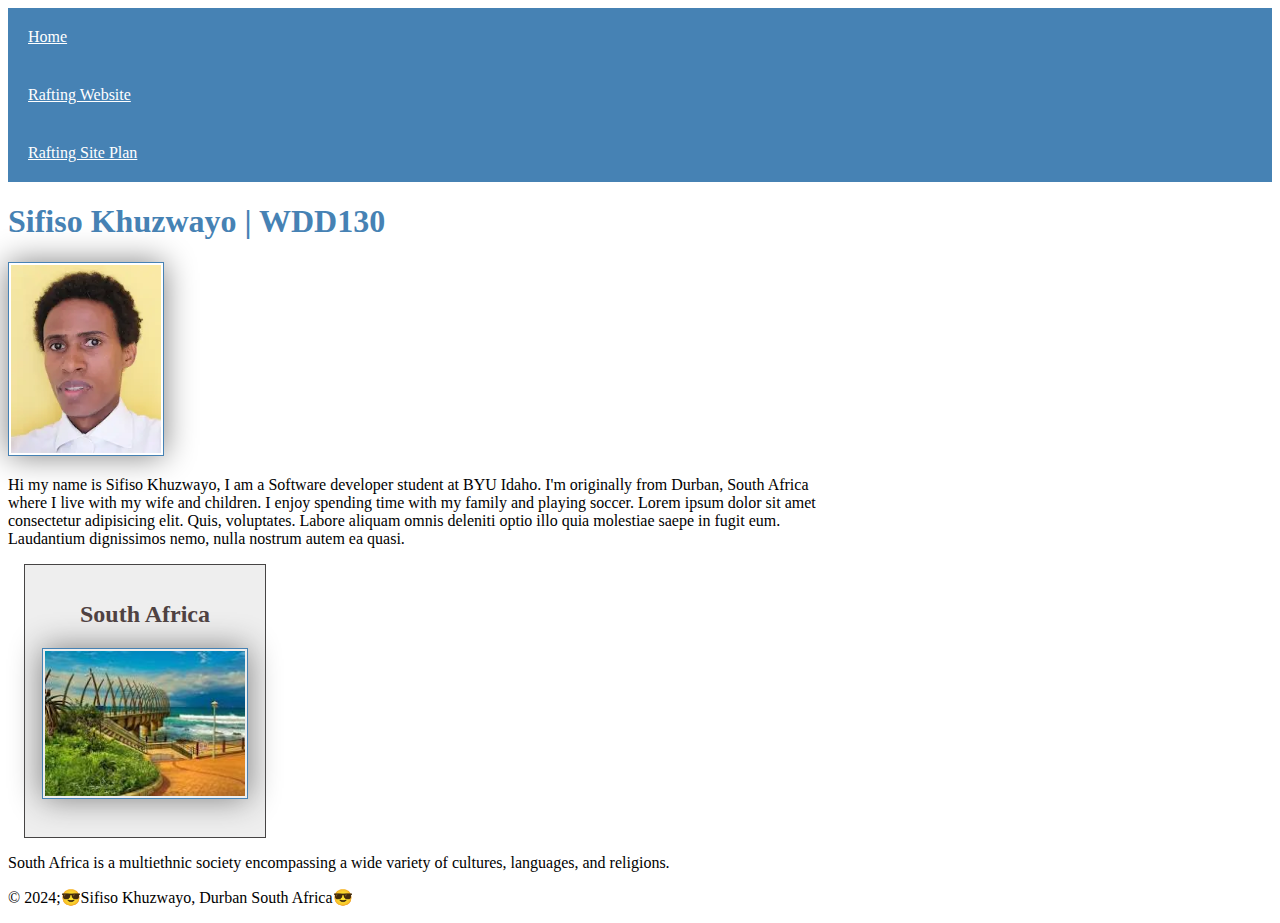
<file: index.html>
<!DOCTYPE html>
<html lang="en-US">
    <head>
        <meta charset="utf-8">
        <meta name="viewport" content="width=device-width,initial-scale=1.0">
        <title>Sifiso Khuzwayo | WDD130</title>
        <link rel="stylesheet" href="styles/styles.css">
        <meta name="description " content="Sifiso Khuzwayo| Profile| Home page| WDD130">
        <meta name="author" content="Sifiso Basil Khuzwayo">
    </head>
    <body>
        <header>
            <nav>
                <a href="#">Home</a>
                <a href="wwr/">Rafting Website</a>
                <a href="wwr/site-plan-rafting.html">Rafting Site Plan</a>
            </nav>
        </header>
        <main>
            <h1>Sifiso Khuzwayo | WDD130</h1>
            <img src="images/profile.webp" alt="Sifiso Image" width="200">
             <p>Hi my name is Sifiso Khuzwayo, I am a Software developer student at BYU Idaho. I'm originally from Durban, South Africa where I live with my wife and children.
                I enjoy spending time with my family and playing soccer. Lorem ipsum dolor sit amet 
                consectetur adipisicing elit. Quis, voluptates. Labore aliquam omnis deleniti optio 
                illo quia molestiae saepe in fugit eum. Laudantium dignissimos nemo,
                nulla nostrum autem ea quasi.
            </p>
        </main>
        <aside>
            <h2>South Africa</h2>
            <img src="images/south_africa.jpeg" alt="south africa" width="200">
        </aside>
    <p>South Africa is a multiethnic society encompassing a wide variety of cultures,
        languages, and religions.</P>
        <footer>
            <p>&copy; 2024;😎Sifiso Khuzwayo, Durban South Africa😎</p>
        </footer>
    </body>
</html>
</file>
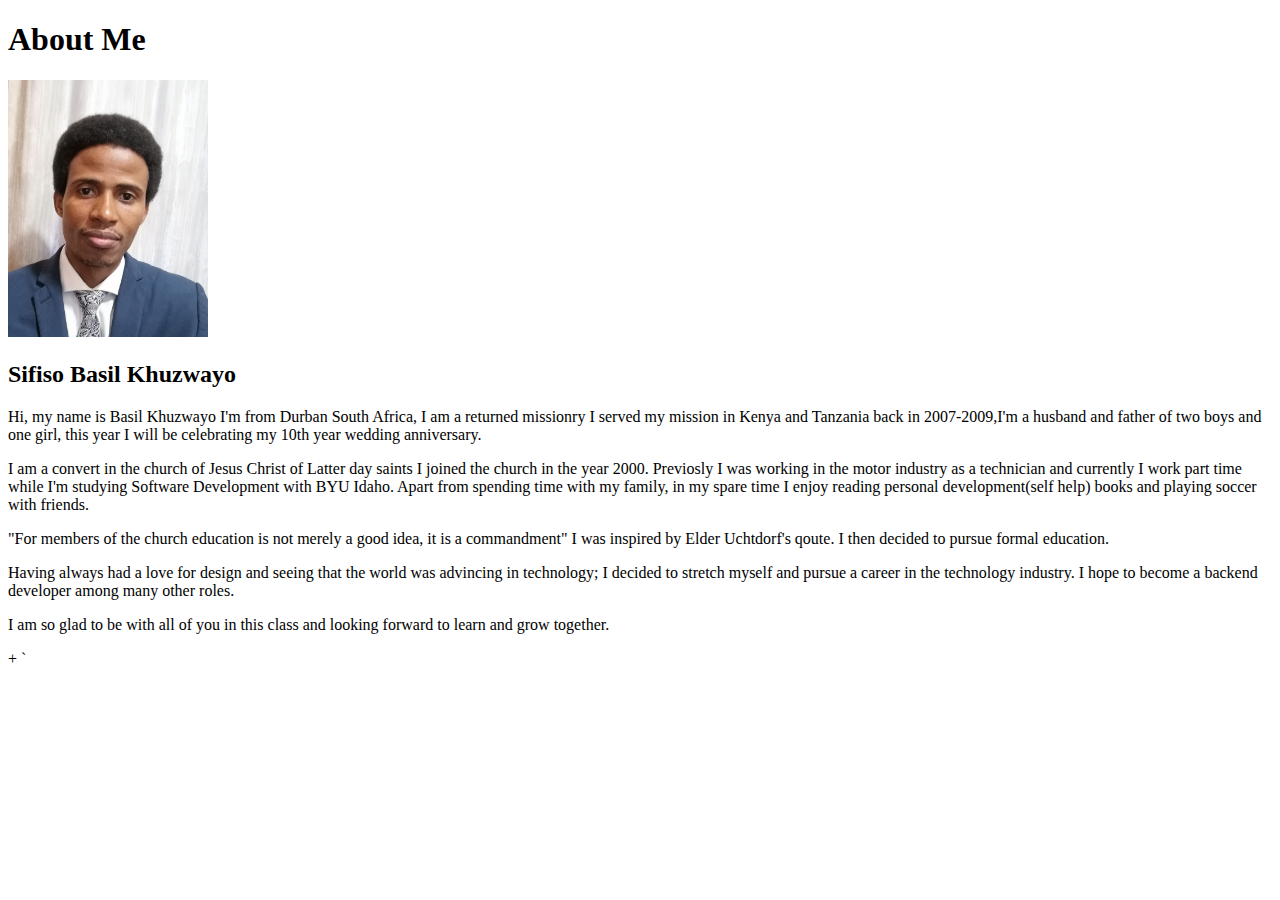
<file: aboutme/index.html>
<!DOCTYPE html>
<html lang="en">
<head>
    <meta charset="UTF-8">
    <meta name="viewport" content="width=device-width, initial-scale=1.0">
    <title>All About Me</title>
</head>
<body>
    <h1>About Me</h1>
    <img src="images/profilepic.jpg" width="200">
    <h2>Sifiso Basil Khuzwayo</h2>
    <p>Hi, my name is Basil Khuzwayo I'm from Durban South Africa, I am a returned missionry 
       I served my mission in Kenya and Tanzania back in 2007-2009,I'm a husband and father of two boys and one girl, 
       this year I will be celebrating my 10th year wedding anniversary.</p>
    <p>I am a convert in the church of Jesus Christ of Latter day saints I joined the church in the year 2000.
       Previosly I was working in the motor industry as a technician and currently I work part time while I'm studying
       Software Development with BYU Idaho. Apart from spending time with my family, in my spare time I enjoy reading personal
       development(self help) books and playing soccer with friends.</p>
    <P>"For members of the church education is not merely a good idea, it is a commandment" I was inspired 
        by Elder Uchtdorf's qoute. I then decided to pursue formal education.</p>
        Having always had a love for design and seeing that the world was advincing in technology; 
        I decided to stretch myself and pursue a career in the technology industry.
        I hope to become a backend developer among many other roles.</P>       
    <p>I am so glad to be with all of you in this class and looking forward to learn and grow together.</p>
+
    
    
</body>
</html>`
</file>
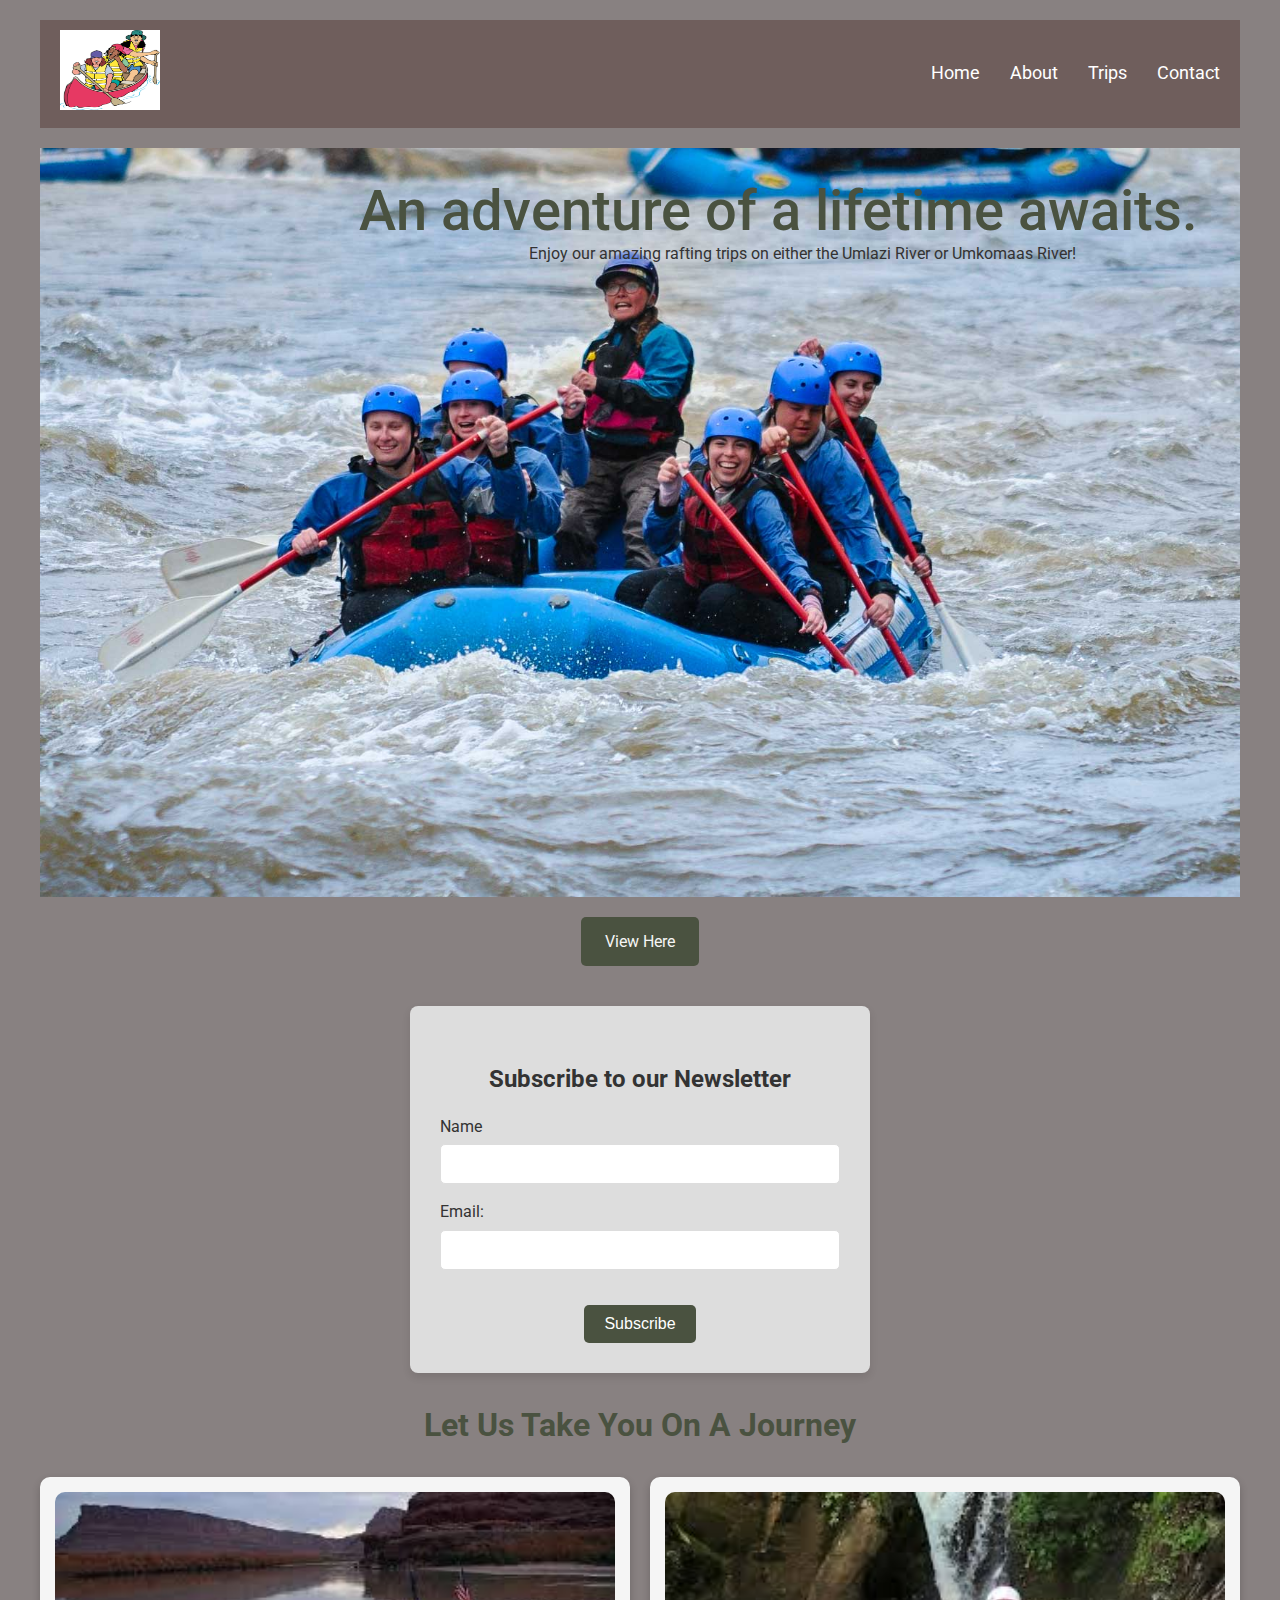
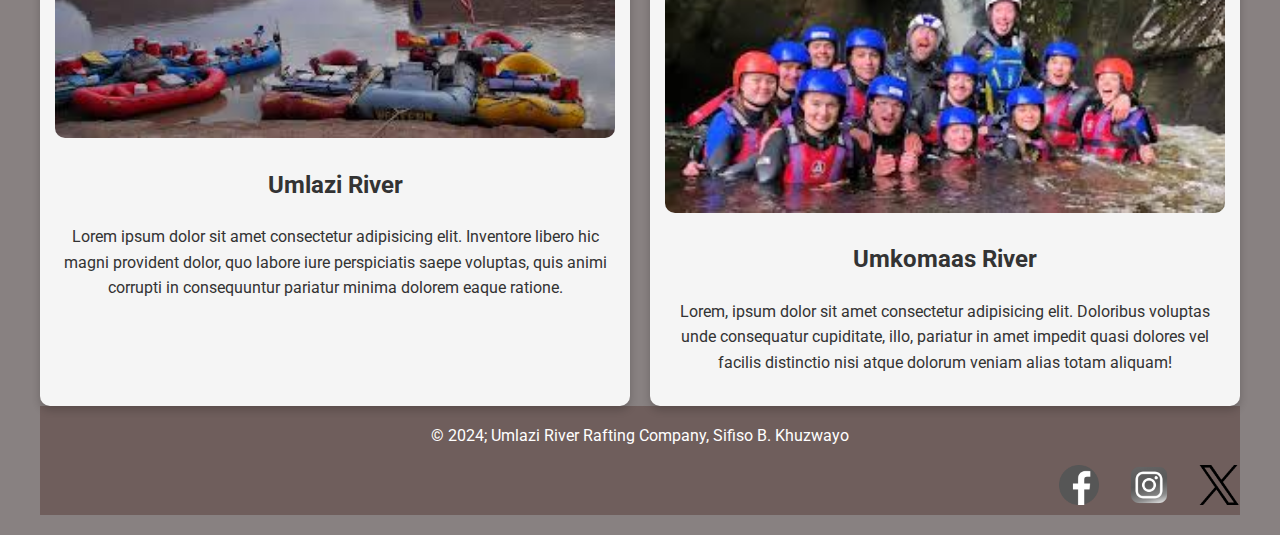
<file: wwr/index.html>
<!DOCTYPE html>
<html lang="en-US">
<head>
    <meta charset="utf-8">
    <meta name="viewport" content="width=device-width, initial-scale=1.0">
    <meta name="description" content="Contact information">
    <meta name="author" content="Sifiso Khuzwayo">
    <link rel="stylesheet" href="styles/rafting.css">
    
    <!--Google Font link references to the fonts and font styles that will be used. -->
    <link rel="preconnect" href="https://fonts.googleapis.com">
    <link rel="preconnect" href="https://fonts.gstatic.com" crossorigin>
    <link href="https://fonts.googleapis.com/css2?family=Roboto:wght@100;400&display=swap" rel="stylesheet">

    <title>Home Page</title>
</head>

<body>
    <header>
        <div class="logo">
            <img src="images/logo.jpg" height="80" alt="logo">
        </div>
        <nav>
            <a href="index.html">Home</a>
            <a href="about.html">About</a>
            <a href="trips.html">Trips</a>
            <a href="contact.html">Contact</a>
        </nav>
    </header>

    <main>
        <div class="hero">
            <h1>An adventure of a lifetime awaits.</h1>
            <img src="images/home_hero.jpeg" height="300" alt="home hero image">
            <p>Enjoy our amazing rafting trips
               on either the Umlazi River or Umkomaas River!</p>
            <div class="View_Here_Butoon"> 
                <a href="trips.html" class="button">View Here</a>
            </div>  
        </div>

        
    
        <!-- Newsletter section -->
        <section class="Newsletter-form">
           <h3>Subscribe to our Newsletter</h3>
           <form action="#" method="POST">
               <label for="name">Name</label>
               <input type="text" id="name" name="name" required>
               <label for="email">Email:</label>
               <input type="email" id="email" name="email" required>
               <button type="subscribe" class="subscribe-button">Subscribe</button>
           </form>

        </section>

        <section class="adventur">
            <h2 class="adventur-h2">Let Us Take You On A Journey</h2>
            <div class="adventur-grid">
                <figure>
                    <img src="images/calltoaction01.jpeg" alt="Umlazi River Image">
                    <h2>Umlazi River</h2>
                    <p>
                        Lorem ipsum dolor sit amet consectetur adipisicing elit. 
                        Inventore libero hic magni provident dolor, quo labore iure perspiciatis saepe voluptas, quis animi corrupti in consequuntur pariatur minima dolorem eaque ratione.
            
                      </p>
                </figure>
                <figure>
                    <img src="images/calltoaction02.jpeg" alt="Umkomaas River Image">
                    <h2>Umkomaas River</h2>
                    <p>
                        Lorem, ipsum dolor sit amet consectetur adipisicing elit. 
                        Doloribus voluptas unde consequatur cupiditate, illo, pariatur in amet impedit quasi dolores vel facilis distinctio nisi atque dolorum veniam alias totam aliquam!
                    
                      </p>

                </figure>
            </div>
        </section>    

    </main>
    <footer>
        <p class="copyright">&copy; 2024; Umlazi River Rafting Company, Sifiso B. Khuzwayo</p>
        <nav class="sociallinks">
            <a href="https://facebook.com"><img src="images/facebook.webp" alt="Facebook"></a>
            <a href="https://instagram.com"><img src="images/instagram.webp" alt="Instagram"></a>
            <a href="https://twitter.com"><img src="images/twitta.webp" alt="Twitter"></a>
        </nav>
    </footer>
</file>
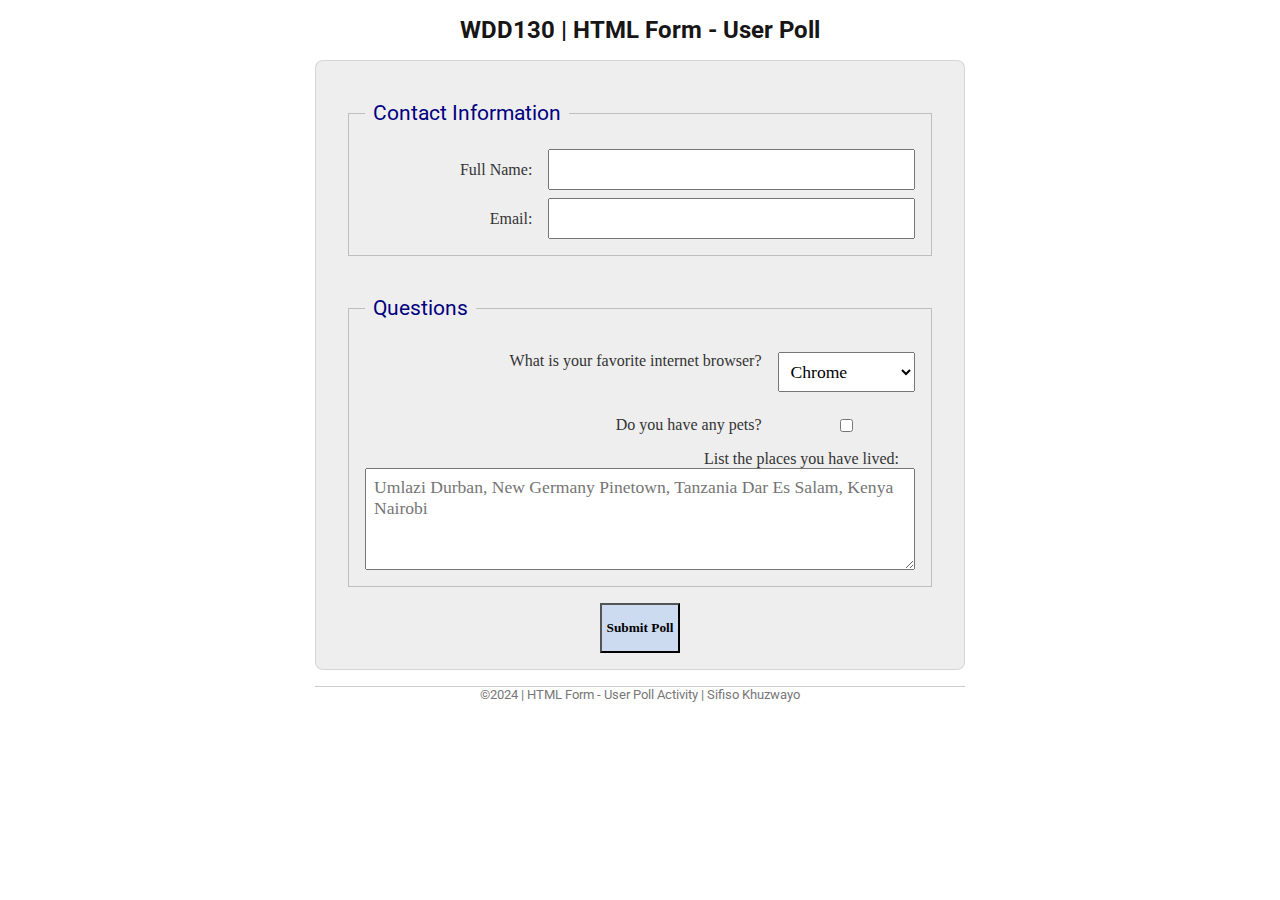
<file: week05/poll-form.html>
<!DOCTYPE html>
<html lang="en">
<head>
    <meta charset="utf-8">
    <meta name="viewport" content="width=device-width, initial-scale=1.0">
    <link rel="stylesheet" href="styles/poll-form.css">
    <!--Google Font link references to the fonts and font styles that will be used. -->
    <link rel="preconnect" href="https://fonts.googleapis.com">
    <link rel="preconnect" href="https://fonts.gstatic.com" crossorigin>
    <link href="https://fonts.googleapis.com/css2?family=Roboto:wght@100;400&display=swap" rel="stylesheet">
    <title>WDD 130 | HTML Form - User Poll</title>
</head>
<body>
    <header>
        <h1>WDD130 | HTML Form - User Poll</h1>
    </header>
    <main>
        <form>
            <fieldset>
                <legend>Contact Information</legend>
                <div class="form-item column2">
                    <label for="fullname">Full Name:</label>
                    <input type="text" id="fullname" name="fullname">
                </div>

                <div class=" form-item column2">
                    <label for="useremail">Email:</label>
                    <input type="email" id="useremail" name="useremail">
                </div>
               
            </fieldset>

            <fieldset>
                <legend>Questions</legend>
                <div class="column1">
                    <label for="browser">What is your favorite internet browser?</label>
                    <select id="browser" name="browser">
                        <option value="chrome">Chrome</option>
                        <option value="firefox">Firefox</option>
                        <option value="safari">Safari</option>
                        <option value="edge">Edge</option>
                        <option value="brave">Brave</option>
                        <option value="other">Other</option>
                    </select>
                </div>
                

                <div class= "form-item column1">
                    <label for="pet">Do you have any pets?</label>
                    <input type="checkbox" id="pet" name="pet">
                </div>

                <div class="form-item">
                    <label for="feedback">List the places you have lived:</label>
                    <textarea id="feedback" name="feedback"  rows="4" placeholder="Umlazi Durban, New Germany Pinetown, Tanzania Dar Es Salam, Kenya Nairobi"></textarea>

                </div>

            </fieldset>
            <button class="submit-button">Submit Poll</button>
            <!-- <button type="submit">Submit Poll</button> -->
        </form>
    </main>
    <footer>
        <p>&copy;2024 | HTML Form - User Poll Activity | Sifiso Khuzwayo</p>
    </footer>
    
</body>
</html>
</file>
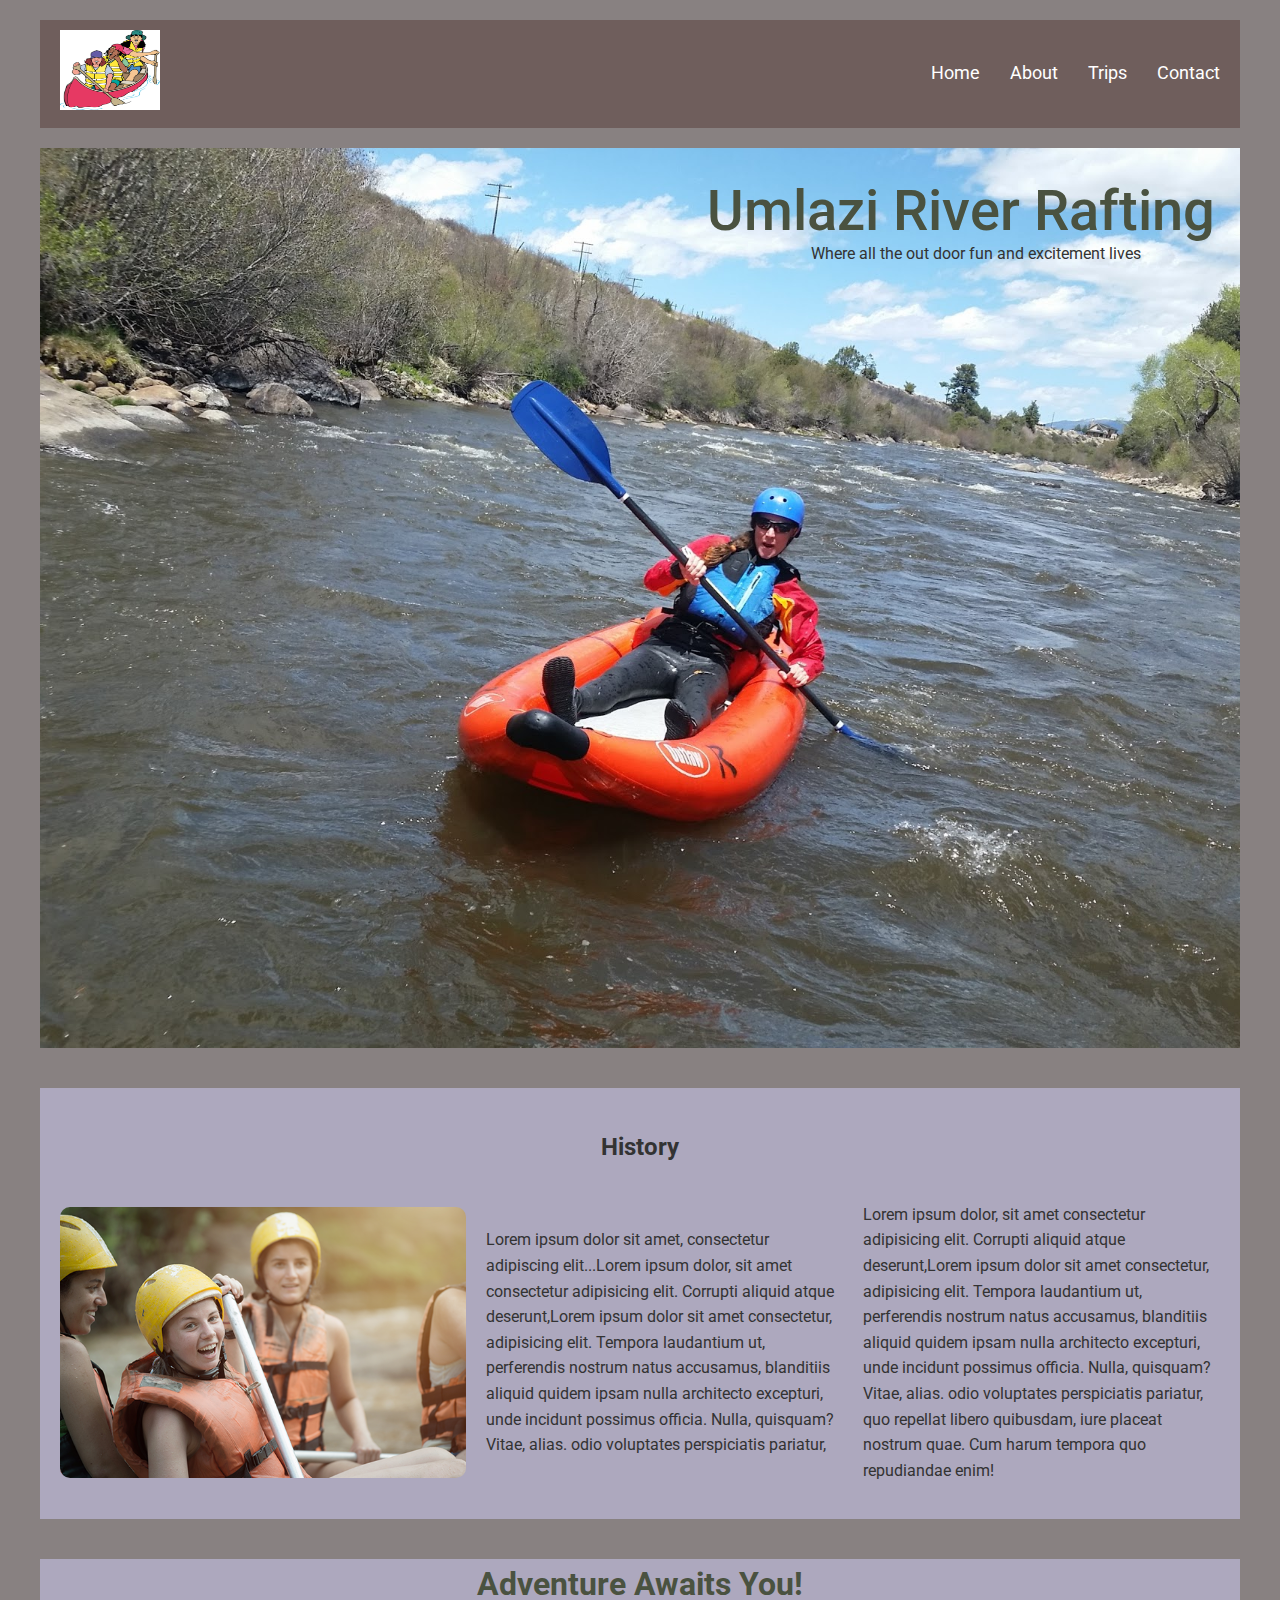
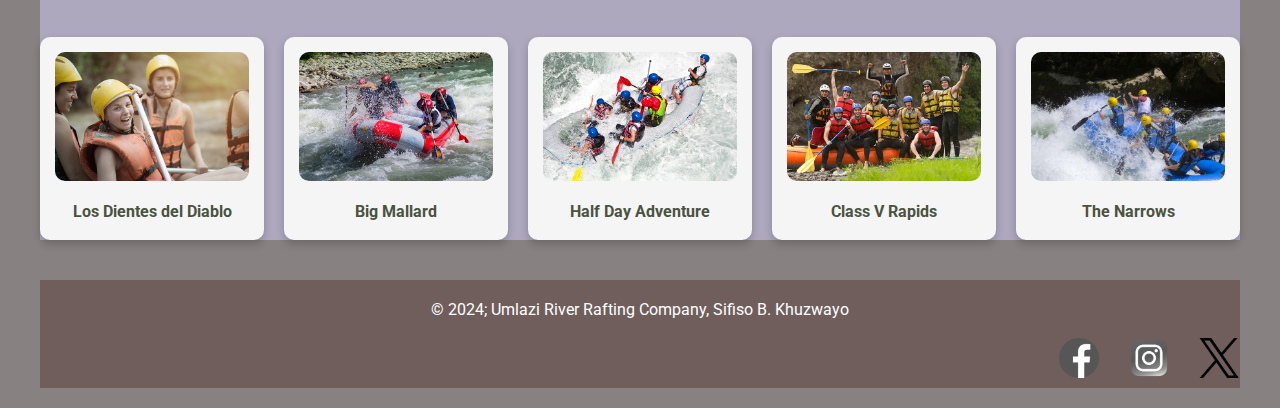
<file: wwr/about.html>
<!DOCTYPE html>
<html lang="en-US">
<head>
    <meta charset="utf-8">
    <meta name="viewport" content="width=device-width, initial-scale=1.0">
    <link rel="stylesheet" href="styles/rafting.css">

    <!--Google Font link references to the fonts and font styles that will be used. -->
    <link rel="preconnect" href="https://fonts.googleapis.com">
    <link rel="preconnect" href="https://fonts.gstatic.com" crossorigin>
    <link href="https://fonts.googleapis.com/css2?family=Roboto:wght@100;400&display=swap" rel="stylesheet">

    <title>Whitewater Rafting</title>
</head>

<body>
    <header>
        <div class="logo">
            <img src="images/logo.jpg" height="80" alt="logo">
        </div>
        <nav>
            <a href="index.html">Home</a>
            <a href="about.html">About</a>
            <a href="trips.html">Trips</a>
            <a href="contact.html">Contact</a>
        </nav>
    </header>

    <main>
        <!-- Hero Section -->
        <div class="hero">
            <h1>Umlazi River Rafting</h1>
            <img src="images/hero_image.jpg" height="300" alt="Hero Image">
            <p>Where all the out door fun and excitement lives</p>
        </div>

        <!-- History Section -->
        <section class="history">
            <h2 class="history-h2">History</h2>
            <div class="history-content">
                <p>Lorem ipsum dolor sit amet, consectetur adipiscing elit...Lorem ipsum dolor, sit amet consectetur adipisicing elit.
                   Corrupti aliquid atque deserunt,Lorem ipsum dolor sit amet consectetur,
                   adipisicing elit. Tempora laudantium ut, perferendis nostrum natus accusamus,
                   blanditiis aliquid quidem ipsam nulla architecto excepturi,
                   unde incidunt possimus officia. Nulla, quisquam? Vitae, alias. 
                   odio voluptates perspiciatis pariatur,</p>
                <p class="history-second-para p">Lorem ipsum dolor, sit amet consectetur adipisicing elit. Corrupti aliquid atque deserunt,Lorem ipsum dolor sit amet consectetur,
                   adipisicing elit. Tempora laudantium ut, perferendis nostrum natus accusamus,
                   blanditiis aliquid quidem ipsam nulla architecto excepturi,
                   unde incidunt possimus officia. Nulla, quisquam? Vitae, alias. 
                   odio voluptates perspiciatis pariatur, quo repellat libero quibusdam, 
                   iure placeat nostrum quae. Cum harum tempora quo repudiandae enim!</p>
                <img src="images/adventure_01.png" alt="History Image">
            </div>
        </section>

        <!-- Adventure Section -->
        <section class="adventure">
            <h2 class="adventure-h2">Adventure Awaits You!</h2>
            <div class="adventure-grid">
                <figure>
                    <img src="images/adventure_01.png" alt="Los Dientes del Diablo">
                    <figcaption>Los Dientes del Diablo</figcaption>
                </figure>
                <figure>
                    <img src="images/adventure_02.jpg" alt="Big Mallard">
                    <figcaption>Big Mallard</figcaption>
                </figure>
                <figure>
                    <img src="images/adventure_03.jpg" alt="Half Day Adventure">
                    <figcaption>Half Day Adventure</figcaption>
                </figure>
                <figure>
                    <img src="images/adventure_04.jpg" alt="Class V Rapids">
                    <figcaption>Class V Rapids</figcaption>
                </figure>
                <figure>
                    <img src="images/adventure_05.jpg" alt="The Narrows">
                    <figcaption>The Narrows</figcaption>
                </figure>
            </div>
        </section>
    </main>

    <footer>
        <p class="copyright">&copy; 2024; Umlazi River Rafting Company, Sifiso B. Khuzwayo</p>
        <nav class="sociallinks">
            <a href="https://facebook.com"><img src="images/facebook.webp" alt="Facebook"></a>
            <a href="https://instagram.com"><img src="images/instagram.webp" alt="Instagram"></a>
            <a href="https://twitter.com"><img src="images/twitta.webp" alt="Twitter"></a>
        </nav>
    </footer>
</body>
</html>
</file>
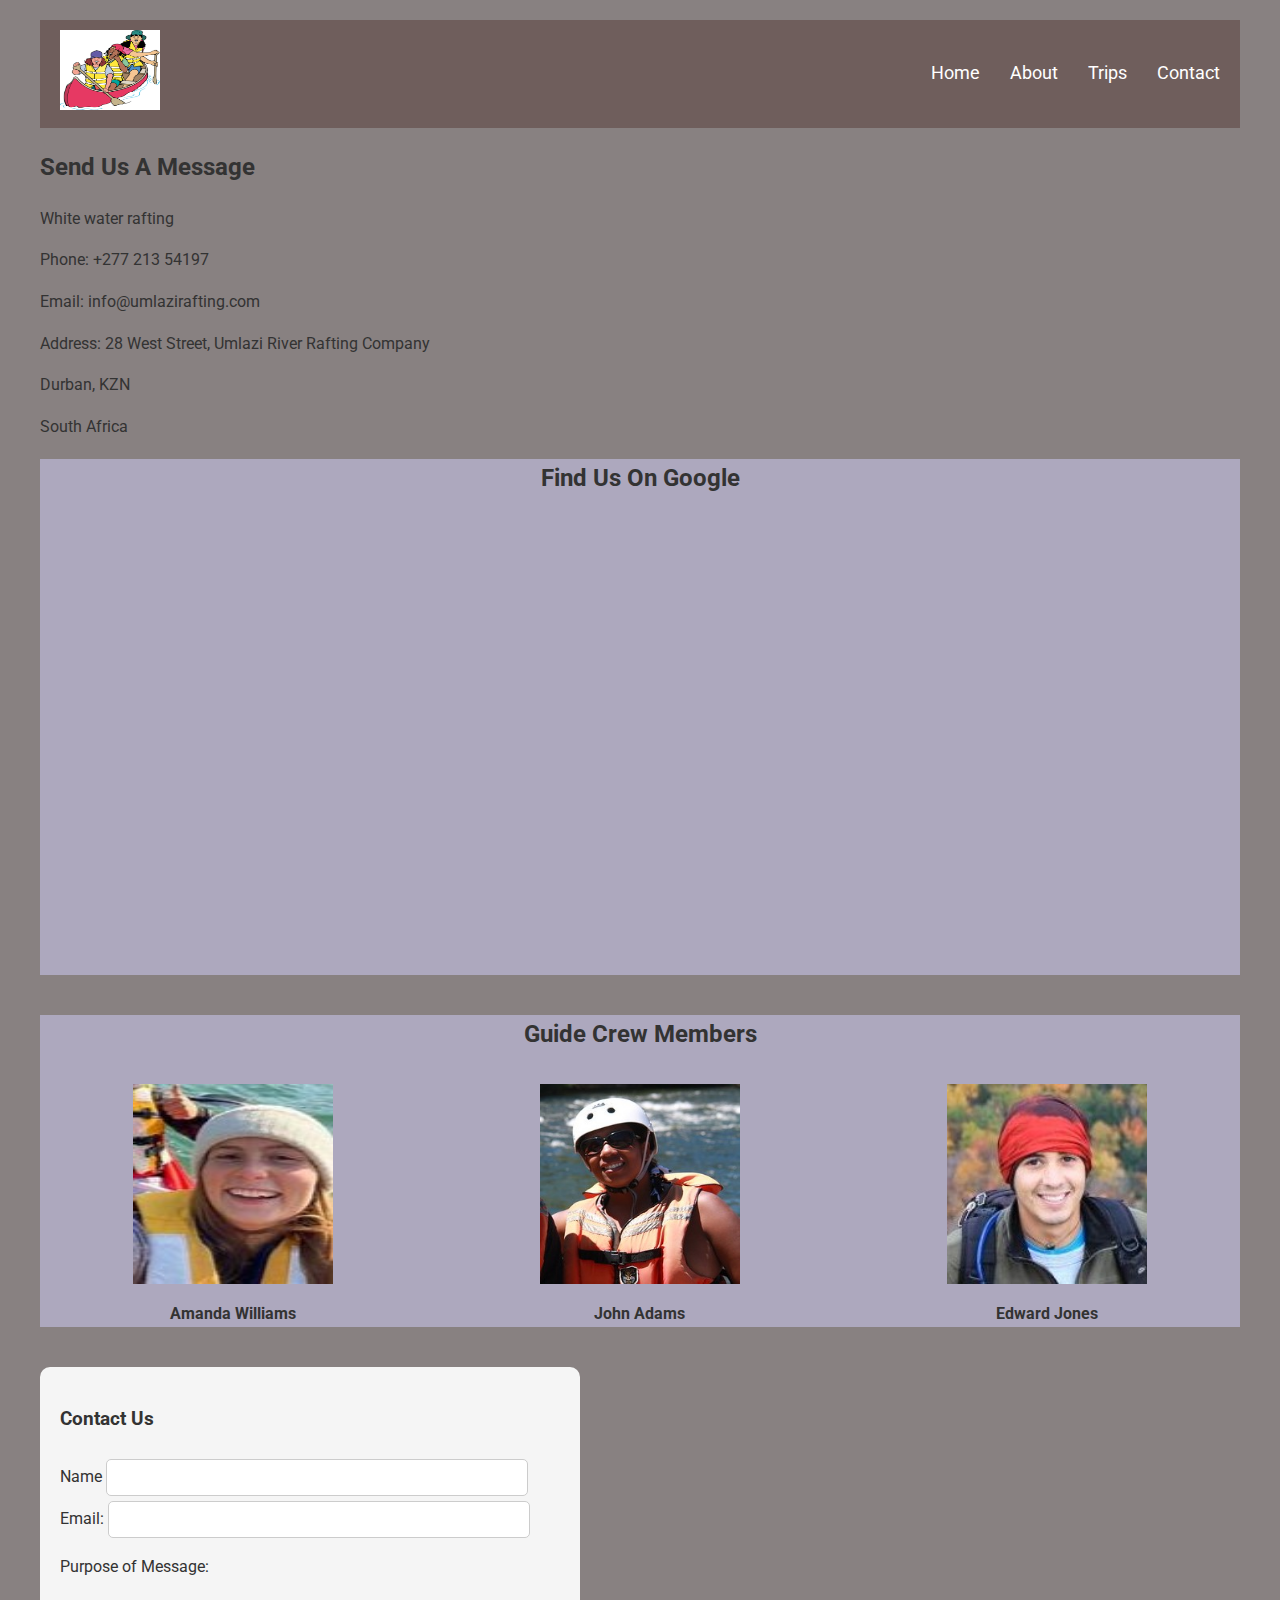
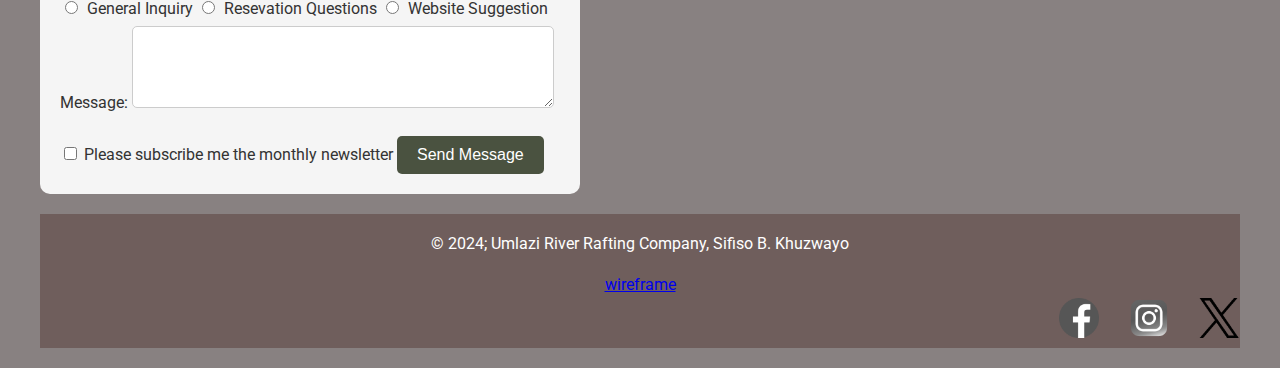
<file: wwr/contact.html>
<!DOCTYPE html>
<html lang="en-US">
<head>
    <meta charset="utf-8">
    <meta name="viewport" content="width=device-width, initial-scale=1.0">
    <meta name="description" content="Contact information">
    <meta name="author" content="Sifiso Khuzwayo">
    <link rel="stylesheet" href="styles/rafting.css">
    
    <!--Google Font link references to the fonts and font styles that will be used. -->
    <link rel="preconnect" href="https://fonts.googleapis.com">
    <link rel="preconnect" href="https://fonts.gstatic.com" crossorigin>
    <link href="https://fonts.googleapis.com/css2?family=Roboto:wght@100;400&display=swap" rel="stylesheet">

    <title>Contact Us Page</title>
</head>

<body>
    <header>
        <div class="logo">
            <img src="images/logo.jpg" height="80" alt="logo">
        </div>
        <nav>
            <a href="index.html">Home</a>
            <a href="about.html">About</a>
            <a href="trips.html">Trips</a>
            <a href="contact.html">Contact</a>
        </nav>
    </header>


    <main class="contacts">

        <!-- Contacts Us Section -->
        <h2>Send Us A Message</h2>
        <p>White water rafting</p>
        <p>Phone: +277 213 54197</p>
        <p>Email: info@umlazirafting.com</p>
        <p>Address: 28 West Street, Umlazi River Rafting Company</p>
        <p>Durban, KZN</p>
        <p>South Africa</p>
    

        <div class="map">
            <h2>Find Us On Google</h2>
            <iframe src="https://www.google.com/maps/embed?pb=!1m16!1m12!1m3!1d84895.3515700831!2d30.533272442835443!3d-29.852189407792675!2m3!1f0!2f0!3f0!3m2!1i1024!2i768!4f13.1!2m1!1smlazi%20river%20map!5e0!3m2!1sen!2sza!4v1729953748570!5m2!1sen!2sza" width="600" height="450" style="border:0;" allowfullscreen="" loading="lazy" referrerpolicy="no-referrer-when-downgrade"></iframe>
        </div>

        <!-- employee section -->
        <section class="guide-crew">
            <h2 class="guide-crew h3">Guide Crew Members</h2>
            <div class="employee">
                <figure>
                    <img src="images/employee_01.jpeg" alt="employee_01">
                    <figcaption>Amanda Williams</figcaption>
                </figure>
                <figure>
                    <img src="images/employee_02.jpg" alt="employee_02">
                    <figcaption>John Adams</figcaption>
                </figure>
                <figure>
                    <img src="images/employee_03.jpg" alt="employee_03">
                    <figcaption>Edward Jones</figcaption>
                </figure>
            </div>
        </section>


        <!-- Contact us form section -->
        <section class="contact-form">
            <h3>Contact Us</h3>
            <form action="#" method="POST">
                <label for="name">Name</label>
                <input type="text" id="name" name="name" required>

                <label for="email">Email:</label>
                <input type="email" id="email" name="email" required>

                <p>Purpose of Message:</p>
                <label><input type="radio" name="purpose" value="general" required> General Inquiry</label>
                <label><input type="radio" name="purpose" value="resevation"> Resevation Questions</label>
                <label><input type="radio" name="purpose" value="suggestion"> Website Suggestion</label>
                
                <label for="message">Message:</label>
                <textarea id="message" rows="4" required></textarea>
                
                <label><input type="checkbox" name="subscribe"> Please subscribe me the monthly newsletter</label>
                <button type="submit" class="submit-button">Send Message</button>
            </form>

        </section>
    </main>

    <footer>
        <p class="copyright">&copy; 2024; Umlazi River Rafting Company, Sifiso B. Khuzwayo</p>
        <a href="<a>https://app.moqups.com/5ovZMQdKw3r4xnV0n766iAgDMpJI10lC/view/page/ad64222d5</a>">wireframe</a>
        <nav class="sociallinks">
            <a href="https://facebook.com"><img src="images/facebook.webp" alt="Facebook"></a>
            <a href="https://instagram.com"><img src="images/instagram.webp" alt="Instagram"></a>
            <a href="https://twitter.com"><img src="images/twitta.webp" alt="Twitter"></a>
        </nav>
    </footer>
</body>
</html>
</file>
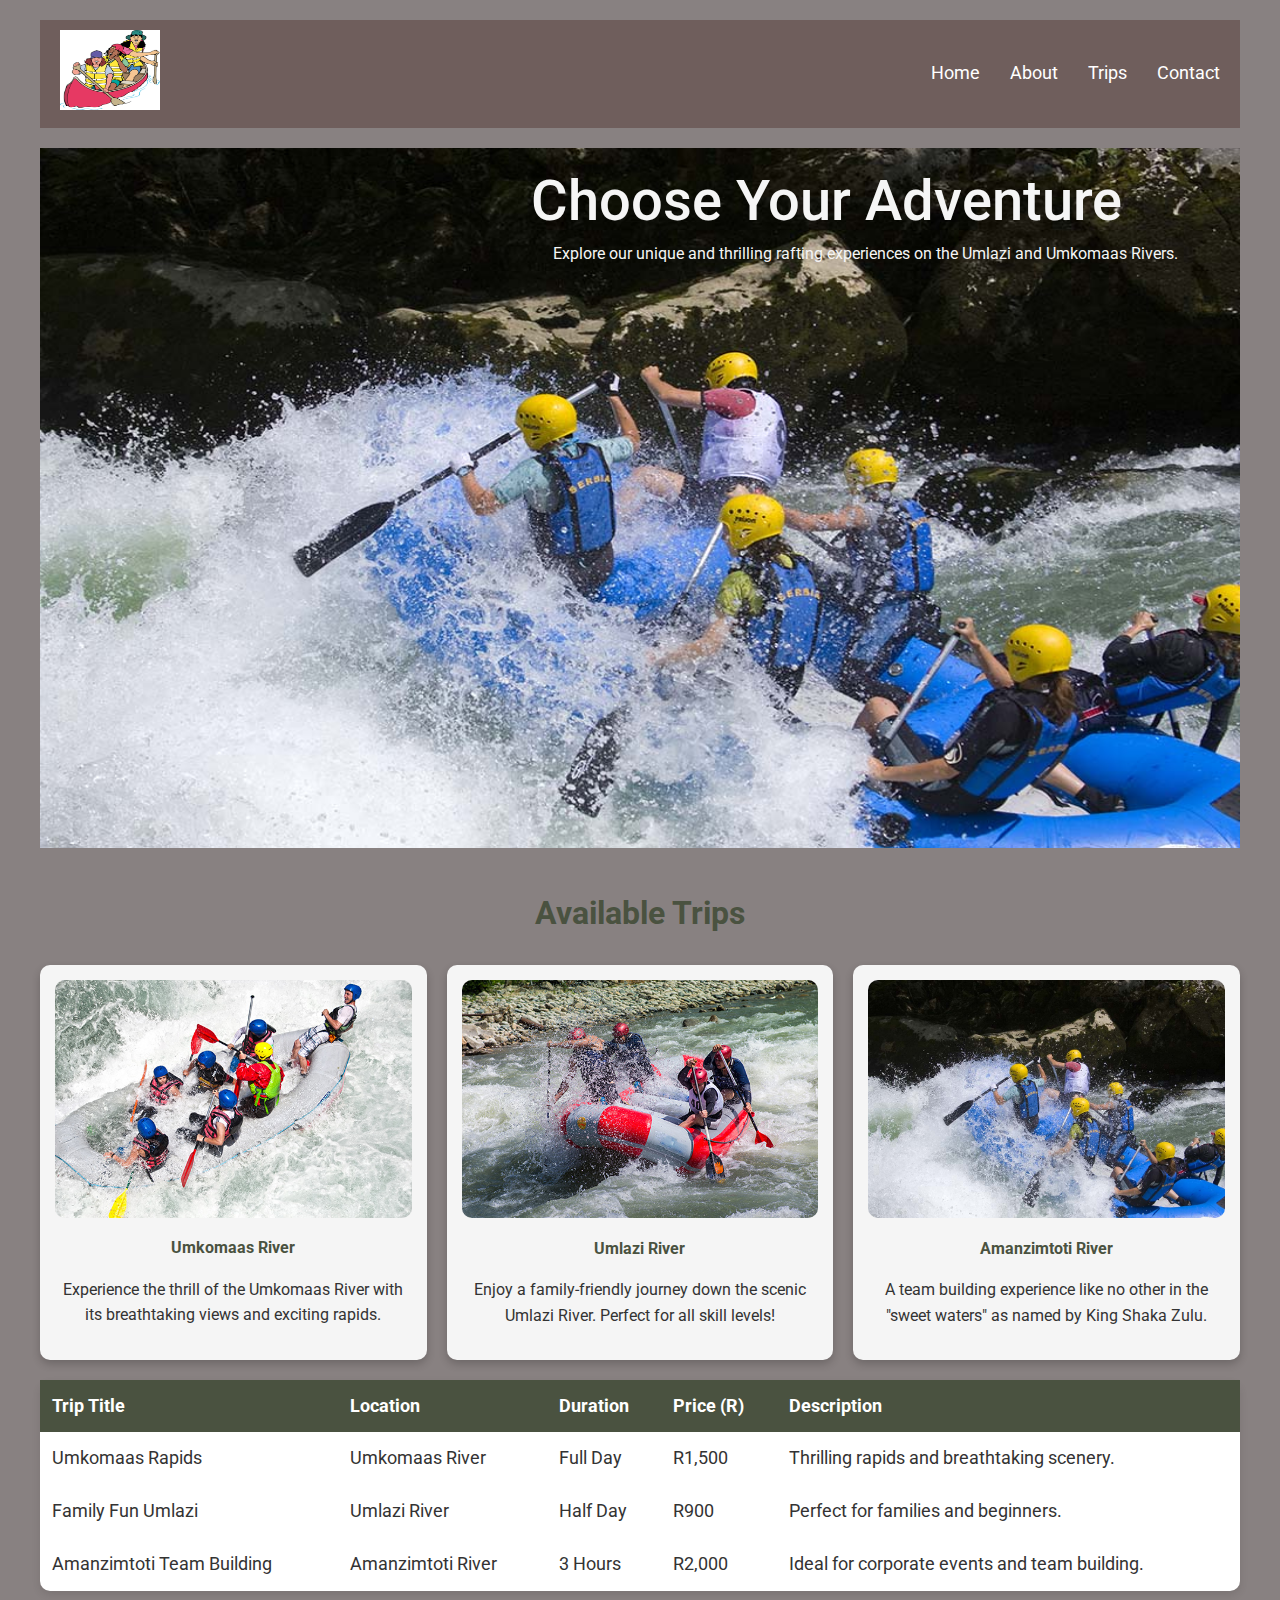
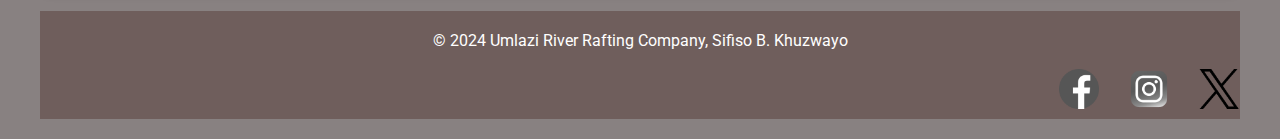
<file: wwr/trips.html>
<!DOCTYPE html>
<html lang="en-US">
<head>
    <meta charset="utf-8">
    <meta name="viewport" content="width=device-width, initial-scale=1.0">
    <meta name="description" content="Explore our exciting river rafting trips">
    <meta name="author" content="Sifiso Khuzwayo">
    <link rel="stylesheet" href="styles/rafting.css">
    
    <!--Google Font link references to the fonts and font styles that will be used. -->
    <link rel="preconnect" href="https://fonts.googleapis.com">
    <link rel="preconnect" href="https://fonts.gstatic.com" crossorigin>
    <link href="https://fonts.googleapis.com/css2?family=Roboto:wght@100;400&display=swap" rel="stylesheet">

    <title>Trips</title>
</head>


<body>
    <header>
        <div class="logo">
            <img src="images/logo.jpg" alt="logo">
        </div>
        <nav>
            <a href="index.html">Home</a>
            <a href="about.html">About</a>
            <a href="trips.html">Trips</a>
            <a href="contact.html">Contact</a>
        </nav>
    </header>

    <main>
        <section class="hero-trip">
            <h1>Choose Your Adventure</h1>
            <img src="images/adventure_05.jpg" alt="Trips Hero Image">
            <p>Explore our unique and thrilling rafting experiences on the Umlazi and Umkomaas Rivers.</p>
        </section>

        <section class="adventurr-trip">
            <h2 class="adventurr-h2">Available Trips</h2>
            <div class="adventurr-grid">
                <figure>
                    <img src="images/adventure_03.jpg" alt="Umkomaas River">
                    <figcaption>Umkomaas River</figcaption>
                    <p>Experience the thrill of the Umkomaas River with its breathtaking views and exciting rapids.</p>
                </figure>
                <figure>
                    <img src="images/adventure_02.jpg" alt="Umlazi River">
                    <figcaption>Umlazi River</figcaption>
                    <p>Enjoy a family-friendly journey down the scenic Umlazi River. Perfect for all skill levels!</p>
                </figure>
                <figure>
                    <img src="images/adventure_05.jpg" alt="Amanzimtoti River">
                    <figcaption>Amanzimtoti River</figcaption>
                    <p>A team building experience like no other in the "sweet waters" as named by King Shaka Zulu.</p>
                </figure>
            </div>
        </section>
        <section>
             <!-- New Trips Table -->
             <table class="trips-table">
                <thead>
                    <tr>
                        <th>Trip Title</th>
                        <th>Location</th>
                        <th>Duration</th>
                        <th>Price (R)</th>
                        <th>Description</th>
                    </tr>
                </thead>
                <tbody>
                    <tr>
                        <td>Umkomaas Rapids</td>
                        <td>Umkomaas River</td>
                        <td>Full Day</td>
                        <td>R1,500</td>
                        <td>Thrilling rapids and breathtaking scenery.</td>
                    </tr>
                    <tr>
                        <td>Family Fun Umlazi</td>
                        <td>Umlazi River</td>
                        <td>Half Day</td>
                        <td>R900</td>
                        <td>Perfect for families and beginners.</td>
                    </tr>
                    <tr>
                        <td>Amanzimtoti Team Building</td>
                        <td>Amanzimtoti River</td>
                        <td>3 Hours</td>
                        <td>R2,000</td>
                        <td>Ideal for corporate events and team building.</td>
                    </tr>
                </tbody>
            </table>

        </section>
            
    </main>

    <footer>
        <p>&copy; 2024 Umlazi River Rafting Company, Sifiso B. Khuzwayo</p>
        <nav class="sociallinks">
            <a href="https://facebook.com"><img src="images/facebook.webp" alt="Facebook"></a>
            <a href="https://instagram.com"><img src="images/instagram.webp" alt="Instagram"></a>
            <a href="https://twitter.com"><img src="images/twitta.webp" alt="Twitter"></a>
        </nav>
    </footer>
</body>
</html>
</file>
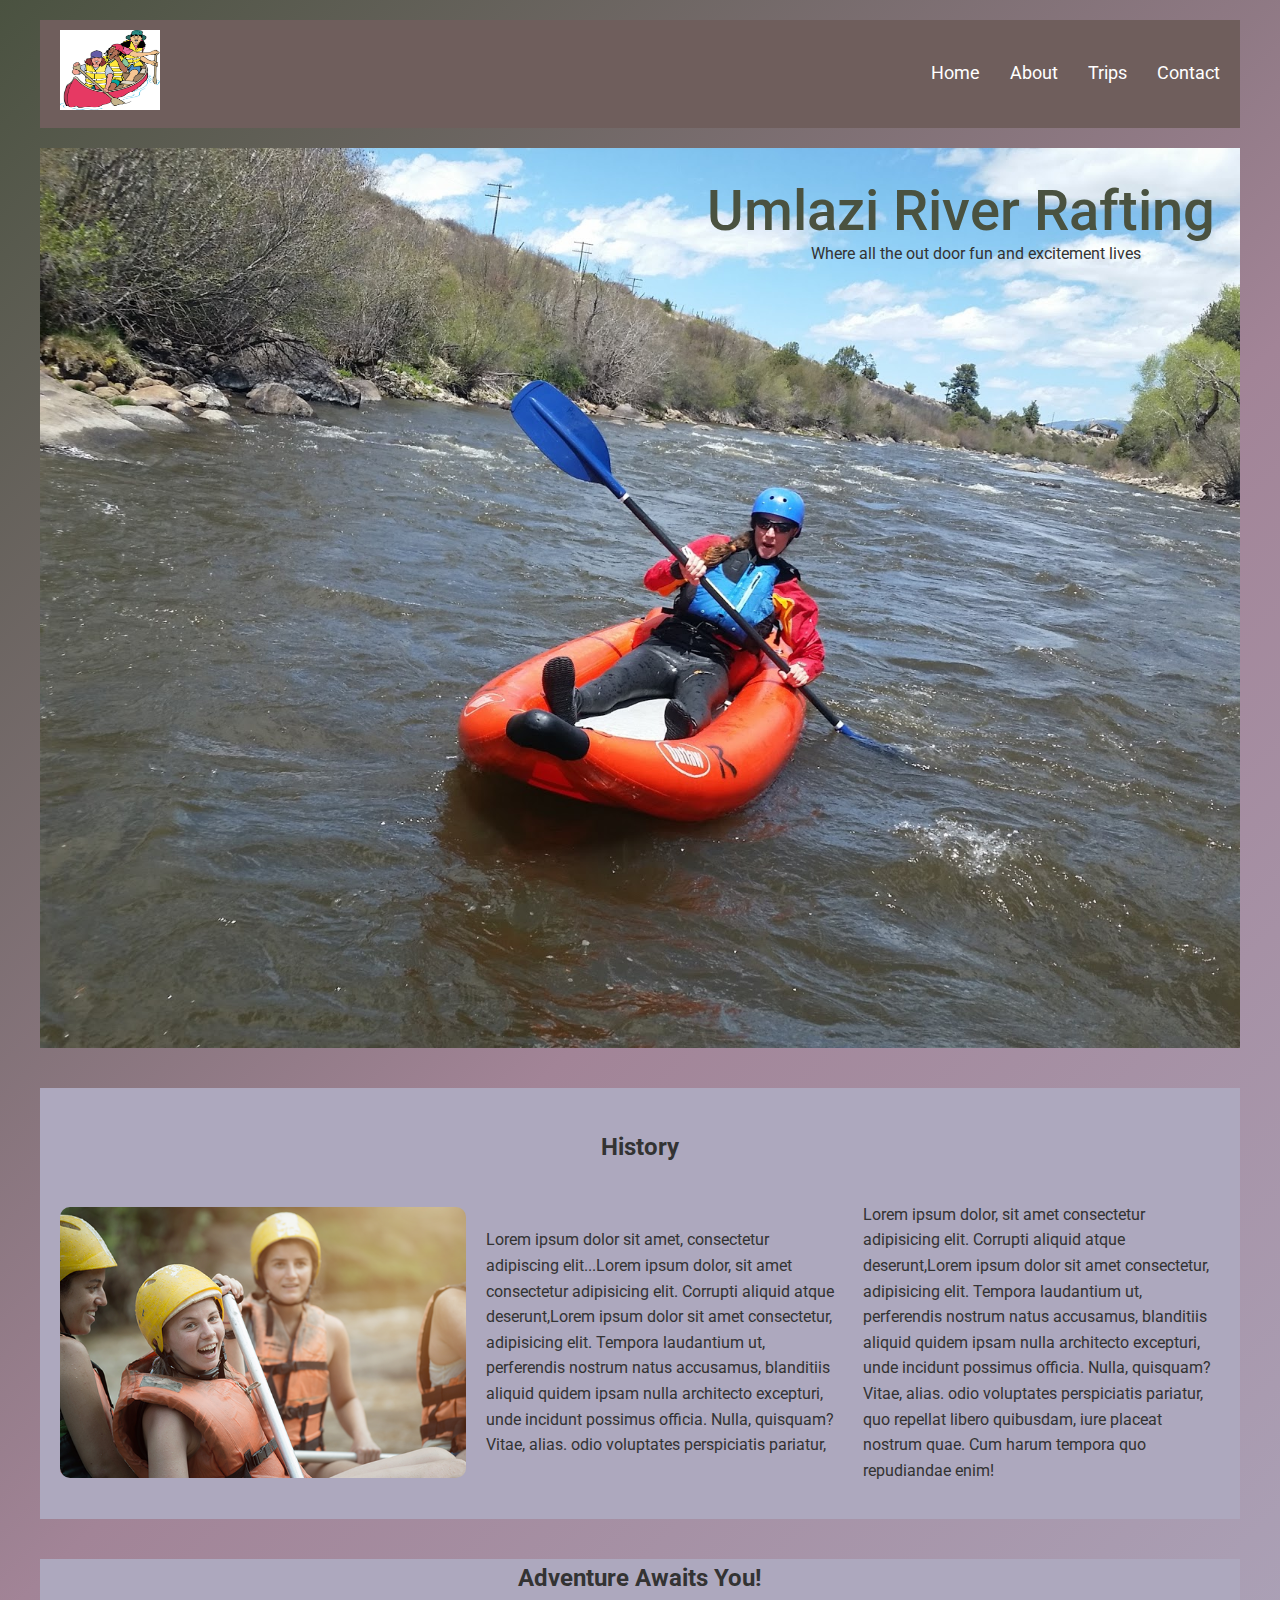
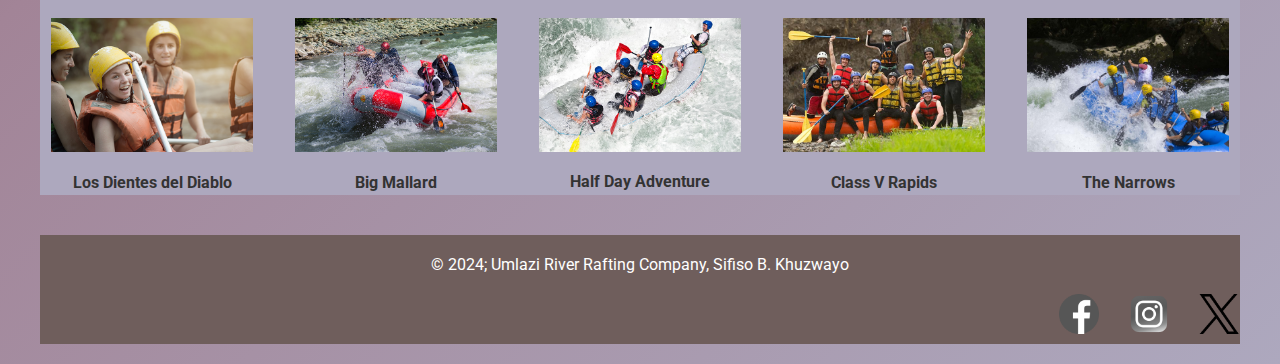
<file: week02/wwr/about.html>
<!DOCTYPE html>
<html lang="en-US">
<head>
    <meta charset="utf-8">
    <meta name="viewport" content="width=device-width, initial-scale=1.0">
    <link rel="stylesheet" href="styles/rafting.css">

    <!--Google Font link references to the fonts and font styles that will be used. -->
    <link rel="preconnect" href="https://fonts.googleapis.com">
    <link rel="preconnect" href="https://fonts.gstatic.com" crossorigin>
    <link href="https://fonts.googleapis.com/css2?family=Roboto:wght@100;400&display=swap" rel="stylesheet">

    <title>Whitewater Rafting</title>
</head>

<body>
    <header>
        <div class="logo">
            <img src="images/logo.jpg" height="80" alt="logo">
        </div>
        <nav>
            <a href="index.html">Home</a>
            <a href="about.html">About</a>
            <a href="trips.html">Trips</a>
            <a href="contact.html">Contact</a>
        </nav>
    </header>

    <main>
        <!-- Hero Section -->
        <div class="hero">
            <h1>Umlazi River Rafting</h1>
            <img src="images/hero_image.jpg" height="300" alt="Hero Image">
            <p>Where all the out door fun and excitement lives</p>
        </div>

        <!-- History Section -->
        <section class="history">
            <h2 class="history-h2">History</h2>
            <div class="history-content">
                <p>Lorem ipsum dolor sit amet, consectetur adipiscing elit...Lorem ipsum dolor, sit amet consectetur adipisicing elit.
                   Corrupti aliquid atque deserunt,Lorem ipsum dolor sit amet consectetur,
                   adipisicing elit. Tempora laudantium ut, perferendis nostrum natus accusamus,
                   blanditiis aliquid quidem ipsam nulla architecto excepturi,
                   unde incidunt possimus officia. Nulla, quisquam? Vitae, alias. 
                   odio voluptates perspiciatis pariatur,</p>
                <p class="history-second-para p">Lorem ipsum dolor, sit amet consectetur adipisicing elit. Corrupti aliquid atque deserunt,Lorem ipsum dolor sit amet consectetur,
                   adipisicing elit. Tempora laudantium ut, perferendis nostrum natus accusamus,
                   blanditiis aliquid quidem ipsam nulla architecto excepturi,
                   unde incidunt possimus officia. Nulla, quisquam? Vitae, alias. 
                   odio voluptates perspiciatis pariatur, quo repellat libero quibusdam, 
                   iure placeat nostrum quae. Cum harum tempora quo repudiandae enim!</p>
                <img src="images/adventure_01.png" alt="History Image">
            </div>
        </section>

        <!-- Adventure Section -->
        <section class="adventure">
            <h2 class="adventure-h2">Adventure Awaits You!</h2>
            <div class="adventure-grid">
                <figure>
                    <img src="images/adventure_01.png" alt="Los Dientes del Diablo">
                    <figcaption>Los Dientes del Diablo</figcaption>
                </figure>
                <figure>
                    <img src="images/adventure_02.jpg" alt="Big Mallard">
                    <figcaption>Big Mallard</figcaption>
                </figure>
                <figure>
                    <img src="images/adventure_03.jpg" alt="Half Day Adventure">
                    <figcaption>Half Day Adventure</figcaption>
                </figure>
                <figure>
                    <img src="images/adventure_04.jpg" alt="Class V Rapids">
                    <figcaption>Class V Rapids</figcaption>
                </figure>
                <figure>
                    <img src="images/adventure_05.jpg" alt="The Narrows">
                    <figcaption>The Narrows</figcaption>
                </figure>
            </div>
        </section>
    </main>

    <footer>
        <p class="copyright">&copy; 2024; Umlazi River Rafting Company, Sifiso B. Khuzwayo</p>
        <nav class="sociallinks">
            <a href="https://facebook.com"><img src="images/facebook.webp" alt="Facebook"></a>
            <a href="https://instagram.com"><img src="images/instagram.webp" alt="Instagram"></a>
            <a href="https://twitter.com"><img src="images/twitta.webp" alt="Twitter"></a>
        </nav>
    </footer>
</body>
</html>
</file>
<file: styles/styles.css>
:root {
    --aside-background_color: #eee;
    --image-padding: 2px;
    --heading-text-color: #4682b4
}

nav {
    background-color: steelblue;
}


nav a {
    color: white;
    display: block;
    padding: 20px;
}


h1 {
    color: var(--heading-text-color);
}


img {
    width: 150px;
    height: auto;
    border: 1px solid steelblue;
    padding: var(--image-padding);
    box-shadow: 0 0 30px gray;
}


p {
    padding: 0;
}


main {
    max-width: 840px;
}


aside {
    width: 13rem;
    height: 15rem;
    margin: 1rem;
    border: 1px solid rgba(27, 25, 25, 0.8);
    padding: 1rem;
    background-color: var(--aside-background_color);
    color: #4e4141;
    text-align: center;
}


aside img {
    width: 200px;
    height:auto;
}


footer {
    margin-top: 15px;
    border-top: 1px;
    text-align: left;
}
</file>
<file: wwr/styles/rafting.css>
:root {
    --primary-color: #4a5240;
    --secondary-color: #6f5e5c;
    --accent1-color: #a28497;
    --accent2-color: #ada8be;
    --font-color: #333;
    --background-color: #f5f5f5;
    --footer-background-color: #333;
}

body {
    font-family: 'Roboto', sans-serif;
    /* background: linear-gradient(135deg, var(--primary-color), var(--accent1-color), var(--accent2-color)); */
    background:rgba(134, 126, 126, 0.979) ;
    margin: 0 auto;
    padding: 20px;
    max-width: 1200px;
    color: var(--font-color);
    line-height: 1.6;
}

/* Header Styling */
header {
    display: grid;
    grid-template-columns: auto 1fr;
    align-items: center;
    padding: 10px 20px;
    background-color: var(--secondary-color);
    color: var(--font-color);
}

header .logo img {
    height: 80px;
    width: 100px;
}

nav {
    display: flex;
    justify-content: flex-end;
    gap: 30px;
}

nav a {
    text-decoration: none;
    color: white;
    font-size: large;
}

nav a:hover {
    color: var(--accent2-color);
    font-weight: 900;
}

.hero{
    position:relative;
    text-align: center;
    margin-bottom: 40px;

}

/* Hero Section */
.hero img {
    display: block;
    width: 100%;
    height: auto;
    margin-top: 20px;
}

.hero h1 {
    position: absolute;
    right: 0;
    top: 0;
    transform: translate(-5%, -20%);
    color: var(--primary-color);
    font-size: 3.5em;
    font-weight: 500;
    
}

.hero article img {
    float: right;
    margin-left: 20px;
    width: 150px;
    height: 500px;
    border-radius: 10px;
}


.hero p {
    position: absolute;
    right: 0;
    top: 0;
    transform: translate(-30%, 300%);
}    


/** contact us page **/
.guide-crew{
    background-color: var(--accent2-color);
    margin-top: 30px;
    margin-bottom: 30px;
}

.guide-crew h2 {
    text-align: center;
}

.employee {
    display: grid;
    grid-template-columns: repeat(3, 1fr);
    gap: 20px;
    text-align: center;
}

.employee img {
    width: 200px;
    height: 200px;
}

.map {
    position:relative;
    text-align: center;
    margin-bottom: 40px;
    height: auto;
    width: auto;
    background-color: var(--accent2-color);
    
}

/* Contact form section */
.contact-form{
    margin-top: 40px;
    background-color: var(--background-color);
    padding: 20px;
    border-radius: 10px;
    width: 500px;
    margin-bottom: 20px;
}

.contact-form input[type="text"],
.contact-form input[type="email"],
.contact-form textarea{
    width: 80%;
    padding: 10px;
    margin-top: 5px;
    border: 1px solid #ccc;
    border-radius: 5px;
}

.contact-form input[type="radio"] {
    margin-right: 5px;
}


.contact-form textarea {
    resize: vertical;
}

.contact-form .submit-button {
    background-color: var(--primary-color);
    color: white;
    padding: 10px 20px;
    border: none;
    border-radius: 5px;
    cursor: pointer;
    font-size: 1em;
    margin-top: 20px;
}

.contact-form .submit-button:hover{
    background-color: var(--accent1-color);
}

/* History Section */
.history {
    background-color: var(--accent2-color);
    padding: 20px;
}

.history-h2{
    text-align: center;
}

.history-content {
    display: flex;
    justify-content: space-between;
    align-items: center;
    gap: 20px;
    
    
}

.history-content p {
    width: 60%;
    order: 3;
}


.history-content img {
    width: 35%;
    border-radius: 10px;
    order: 2;

}

/* Adventure Section */
.adventure {
    background-color: var(--accent2-color);
    margin-top: 40px;
    margin-bottom: 40px;
}

.adventure-h2{
    text-align: center;
}

.adventure-grid {
    display: grid;
    grid-template-columns: repeat(5, 1fr);
    gap: 20px;
    text-align: center;
}

.adventure-grid img {
    width: 90%;
    height: auto;
    

}

figure {
    margin: 0;
}

figcaption {
    font-weight: bold;
    margin-top: 10px;   
}

/* Trips and Contact Page additions */

.hero-trip {
    position: relative;
    text-align: center;
    margin-bottom: 40px;
}

.hero-trip h1{
    position: absolute;
    right: 0;
    top: -10px;
    transform: translate(-20%, -20%);
    color: var(--background-color);
    font-size: 3.5em;
    font-weight: 500;
}

.hero-trip p{
    position: absolute;
    right: 0;
    top: 0;
    color: var(--background-color);
    transform: translate(-10%, 300%);

}

.hero-trip img {
    display: block;
    width: 100%;
    height: 700px;
    margin-top: 20px;
    
}


/* About Section */
.adventure-trip {
    background-color: var(--accent2-color);
    margin-top: 40px;
    margin-bottom: 40px;
    padding: 20px;
    border-radius: 10px;
}

.adventure-h2 {
    text-align: center;
    color: var(--primary-color);
    font-size: 2em;
}

.adventure-grid {
    display: grid;
    grid-template-columns: repeat(5, 1fr); /* For two columns in the grid */
    gap: 20px;
    text-align: center;
}

.adventure-grid figure {
    background-color: var(--background-color);
    padding: 15px;
    border-radius: 10px;
    box-shadow: 0 4px 8px rgba(0, 0, 0, 0.2);
}

.adventure-grid img {
    width: 100%;
    height: auto;
    border-radius: 10px;
}

.adventure-grid figcaption {
    font-weight: bold;
    margin-top: 10px;
    color: var(--primary-color);
}

/* Home Section */

/* Newsletter Form Section */
.Newsletter-form {
    background-color: #f9f9f9;
    background: #ddd;
    padding: 30px;
    max-width: 400px;
    margin: 20px auto;
    border-radius: 8px;
    box-shadow: 0 4px 8px rgba(0, 0, 0, 0.1);
    text-align: center;
}

.Newsletter-form h3 {
    font-size: 24px;
    color: var(--font-color);
    margin-bottom: 15px;
}

.Newsletter-form label {
    display: block;
    font-size: 16px;
    color: #333;
    margin-bottom: 5px;
    text-align: left;
}

.Newsletter-form input[type="text"],
.Newsletter-form input[type="email"] {
    width: 100%;
    padding: 10px;
    font-size: 16px;
    border: 1px solid #ddd;
    border-radius: 5px;
    margin-bottom: 15px;
    box-sizing: border-box;
}

.Newsletter-form input[type="text"]:focus,
.Newsletter-form input[type="email"]:focus {
    border-color: var(--secondary-color);
    outline: none;
    box-shadow: 0 0 5px rgba(0, 123, 255, 0.2);
    
}

.Newsletter-form .subscribe-button {
    background-color: var(--primary-color);
    color: white;
    padding: 10px 20px;
    border: none;
    border-radius: 5px;
    cursor: pointer;
    font-size: 1em;
    margin-top: 20px;
}

.Newsletter-form .subscribe-button:hover{
    background-color: var(--accent1-color);
}

.adventur-h2 {
    text-align: center;
    color: var(--primary-color);
    font-size: 2em;
}

.adventur-grid {
    display: grid;
    grid-template-columns: repeat(2, 1fr); /* For two columns in the grid */
    gap: 20px;
    text-align: center;
}

.adventur-grid figure {
    background-color: var(--background-color);
    padding: 15px;
    border-radius: 10px;
    box-shadow: 0 4px 8px rgba(0, 0, 0, 0.2);
}

.adventur-grid img {
    width: 100%;
    height: auto;
    border-radius: 10px;
}

.adventur-grid figcaption {
    font-weight: bold;
    margin-top: 10px;
    color: var(--primary-color);
}

/* Style the container */
.View_Here_Butoon {
    text-align: center; /* Center-align the button */
    margin: 20px 0; /* Add some vertical spacing */
}

/* Style the button */
.View_Here_Butoon .button {
    display: inline-block;
    padding: 12px 24px;
    background-color: var(--primary-color); /* Button background color */
    color: var(--background-color); /* Text color */
    font-size: 16px;
    text-decoration: none; /* Remove underline */
    border-radius: 5px; /* Rounded corners */
    transition: background-color 0.3s ease; /* Smooth transition for hover */
}

/* Hover effect */
.View_Here_Butoon .button:hover {
    background-color: var(--accent1-color); /* Darker shade for hover */
}

/* Trips Section */

.adventurr-h2 {
    text-align: center;
    color: var(--primary-color);
    font-size: 2em;
}

.adventurr-grid {
    display: grid;
    grid-template-columns: repeat(3, 1fr); /* For two columns in the grid */
    gap: 20px;
    text-align: center;
}

.adventurr-grid figure {
    background-color: var(--background-color);
    padding: 15px;
    border-radius: 10px;
    box-shadow: 0 4px 8px rgba(0, 0, 0, 0.2);
}

.adventurr-grid img {
    width: 100%;
    height: auto;
    border-radius: 10px;
}

.adventurr-grid figcaption {
    font-weight: bold;
    margin-top: 10px;
    color: var(--primary-color);
}

/* Table styling */
.trips-table {
    width: 100%;
    border-collapse: collapse;
    margin: 20px 0;
    font-size: 18px;
    background-color: #fff;
    box-shadow: 0 4px 8px rgba(0, 0, 0, 0.1);
    border-radius: 10px;

}

.trips-table th, .trips-table td {
    padding: 12px;
    text-align: left;

}

.trips-table th {
    background-color:var(--primary-color);
    color: #ffffff;
}

.trips-table tr:hover {
    background-color: var(--accent2-color)
} 

/* Footer Styling */
footer {
    background-color: var(--secondary-color);
    color: white;
    padding: 1px;
    margin: auto;
    text-align: center;
}

footer .sociallinks a img {
    width: 40px;
    filter: grayscale(100%);
    transition: filter 1.5s ;
}

footer .sociallinks a img:hover {
    filter: grayscale(0%);
}
</file>
<file: week05/styles/poll-form.css>
/* Style the universal selector * rule to set the default margin to zero, padding to zero, 
   and the box-sizing to border-box. */

* {
    margin: 0;
    padding: 0;
    box-sizing: border-box;
}   

/* body rule to declare the font-family */
body {
    font-family:'Roboto', sans-serif;
    font-size: 1.2;
    color: #333;
    background: white;
}

/* header h1 styling */
header {
    margin: 0 auto;
    width: 650px;
}

h1 {
    margin: 1rem;
    font-size: 1.5em;
    color: rgb(23, 22, 22);
    text-align: center;
}


/*Style the form with a width, a centered margin, padding, border, border-radius, background-color, 
  and a display layout of grid.  */
form {
    width: 650px;
    margin: 0 auto;
    padding: 1rem;
    border: 1px solid   rgba(0, 0, 0, 0.1);
    border-radius: 0.5rem;
    background-color: #eee;
    display: grid;
}  


/*Style each fieldset to be a grid and provide a grid-gap   */
fieldset {
    display: grid;
    grid-gap: 0.5rem;
    margin: 1rem;
    border: 1px solid rgba(0, 0, 0, 0.2);
    padding: 1rem;
}


/*Style the fieldset legend */
legend {
    padding: 0.5rem;
    color: navy;
    font-size: 1.3em;

}

/*  Merriweather, Georgia, serif*/
/* Option: Style all the form elements (label, input, button, select, and textarea) with a different font family and in whatever other way you see fit that is different than the headings and legends. */
label, input, button, select, textarea {

    font-family: Georgia, serif;
}


/*Style the label elements to text-align right and have a padding-right value  */
label {
    text-align: right;
    padding-right: 1rem;
}

/* Style the input, select, and textarea elements to have padding and a larger font-size. */
/* this is critical in order to provide spacing inside of the form input element */
input, select, textarea {
    padding: 0.5rem;
    font-size: 1.1rem;
}


/* Style the checkbox element to be larger than the default size using width and height. Change the vertical-align to be at 
   the bottom in order for it to fit in its space. */
input [type="checkbox"] {
    width: 22px;
    height: 22px;
    vertical-align: bottom;
}


/*Style the button as you see fit along with the button:hover pseudo-class.  */
/* button { */
.submit-button {
    margin: 0 auto;
    padding: 0;
    background: rgb(204, 219, 240);
    font-weight: 600;
    width: 80px; 
    height: 50px; 
    display: block;
    
    
}    


button:hover {
    background-color: rgb(123, 188, 123);
}

/* Style the footer */
footer{
    margin: 1rem auto 0;
    width: 650px;
    text-align: center;
    font-size: 0.8em;
    color: #777;
    border-top: 1px solid #ccc;
}


/* Style the .form-item class selector to have a 
display of grid so that you can align the label and input/select elements. Also apply an align-items of centered for vertical alignment 
in a multi-column layout. */
.form-item{
    display: grid;
    align-items: center;
}


/* Style the .column1 class selector to have a grid-template-columns 
of 3fr 1fr so that the the first column, the label, takes three times the space as the second column. Also, add a margin as needed. 
You can adjust this value to get the desired spacing. */
.column1 {
    display: grid;
    grid-template-columns: 3fr 1fr;
    margin: 0.5rem 0;
}


/* Style the .column2 class selector to have a grid-template-columns
 of 1fr 2fr so that the the first column, the label, takes half the space as the second column. Also, add a margin as needed. 
You can adjust this value to get the desired spacing. */
.column2 {
    display: grid;
    grid-template-columns: 1fr 2fr;
}
</file>
<file: week02/wwr/styles/rafting.css>
:root {
    --primary-color: #4a5240;
    --secondary-color: #6f5e5c;
    --accent1-color: #a28497;
    --accent2-color: #ada8be;
    --font-color: #333;
    --background-color: #f5f5f5;
    --footer-background-color: #333;
}

body {
    font-family: 'Roboto', sans-serif;
    background: linear-gradient(135deg, var(--primary-color), var(--accent1-color), var(--accent2-color));
    margin: 0 auto;
    padding: 20px;
    max-width: 1200px;
    color: var(--font-color);
    line-height: 1.6;
}

/* Header Styling */
header {
    display: grid;
    grid-template-columns: auto 1fr;
    align-items: center;
    padding: 10px 20px;
    background-color: var(--secondary-color);
    color: var(--font-color);
}

header .logo img {
    height: 80px;
    width: 100px;
}

nav {
    display: flex;
    justify-content: flex-end;
    gap: 30px;
}

nav a {
    text-decoration: none;
    color: white;
    font-size: large;
}

nav a:hover {
    color: var(--accent2-color);
    font-weight: 900;
}

.hero{
    position:relative;
    text-align: center;
    margin-bottom: 40px;

}

/* Hero Section */
.hero img {
    display: block;
    width: 100%;
    height: auto;
    margin-top: 20px;
}

.hero h1 {
    position: absolute;
    right: 0;
    top: 0;
    transform: translate(-5%, -20%);
    color: var(--primary-color);
    font-size: 3.5em;
    font-weight: 500;
    
}

.hero article img {
    float: right;
    margin-left: 20px;
    width: 150px;
    height: auto;
    border-radius: 10px;
}


.hero p {
    position: absolute;
    right: 0;
    top: 0;
    transform: translate(-30%, 300%);
}    

/* History Section */
.history {
    background-color: var(--accent2-color);
    padding: 20px;
}

.history-h2{
    text-align: center;
}

.history-content {
    display: flex;
    justify-content: space-between;
    align-items: center;
    gap: 20px;
    
    
}

.history-content p {
    width: 60%;
    order: 3;
}


.history-content img {
    width: 35%;
    border-radius: 10px;
    order: 2;

}

/* Adventure Section */
.adventure {
    background-color: var(--accent2-color);
    margin-top: 40px;
    margin-bottom: 40px;
}

.adventure-h2{
    text-align: center;
}

.adventure-grid {
    display: grid;
    grid-template-columns: repeat(5, 1fr);
    gap: 20px;
    text-align: center;
}

.adventure-grid img {
    width: 90%;
    height: auto;
    

}

figure {
    margin: 0;
}

figcaption {
    font-weight: bold;
    margin-top: 10px;
    
    
}

/* Footer Styling */
footer {
    background-color: var(--secondary-color);
    color: white;
    padding: 1px;
    margin: auto;
    text-align: center;
}

footer .sociallinks a img {
    width: 40px;
    filter: grayscale(100%);
    transition: filter 1.5s ;
}

footer .sociallinks a img:hover {
    filter: grayscale(0%);
}
</file>
